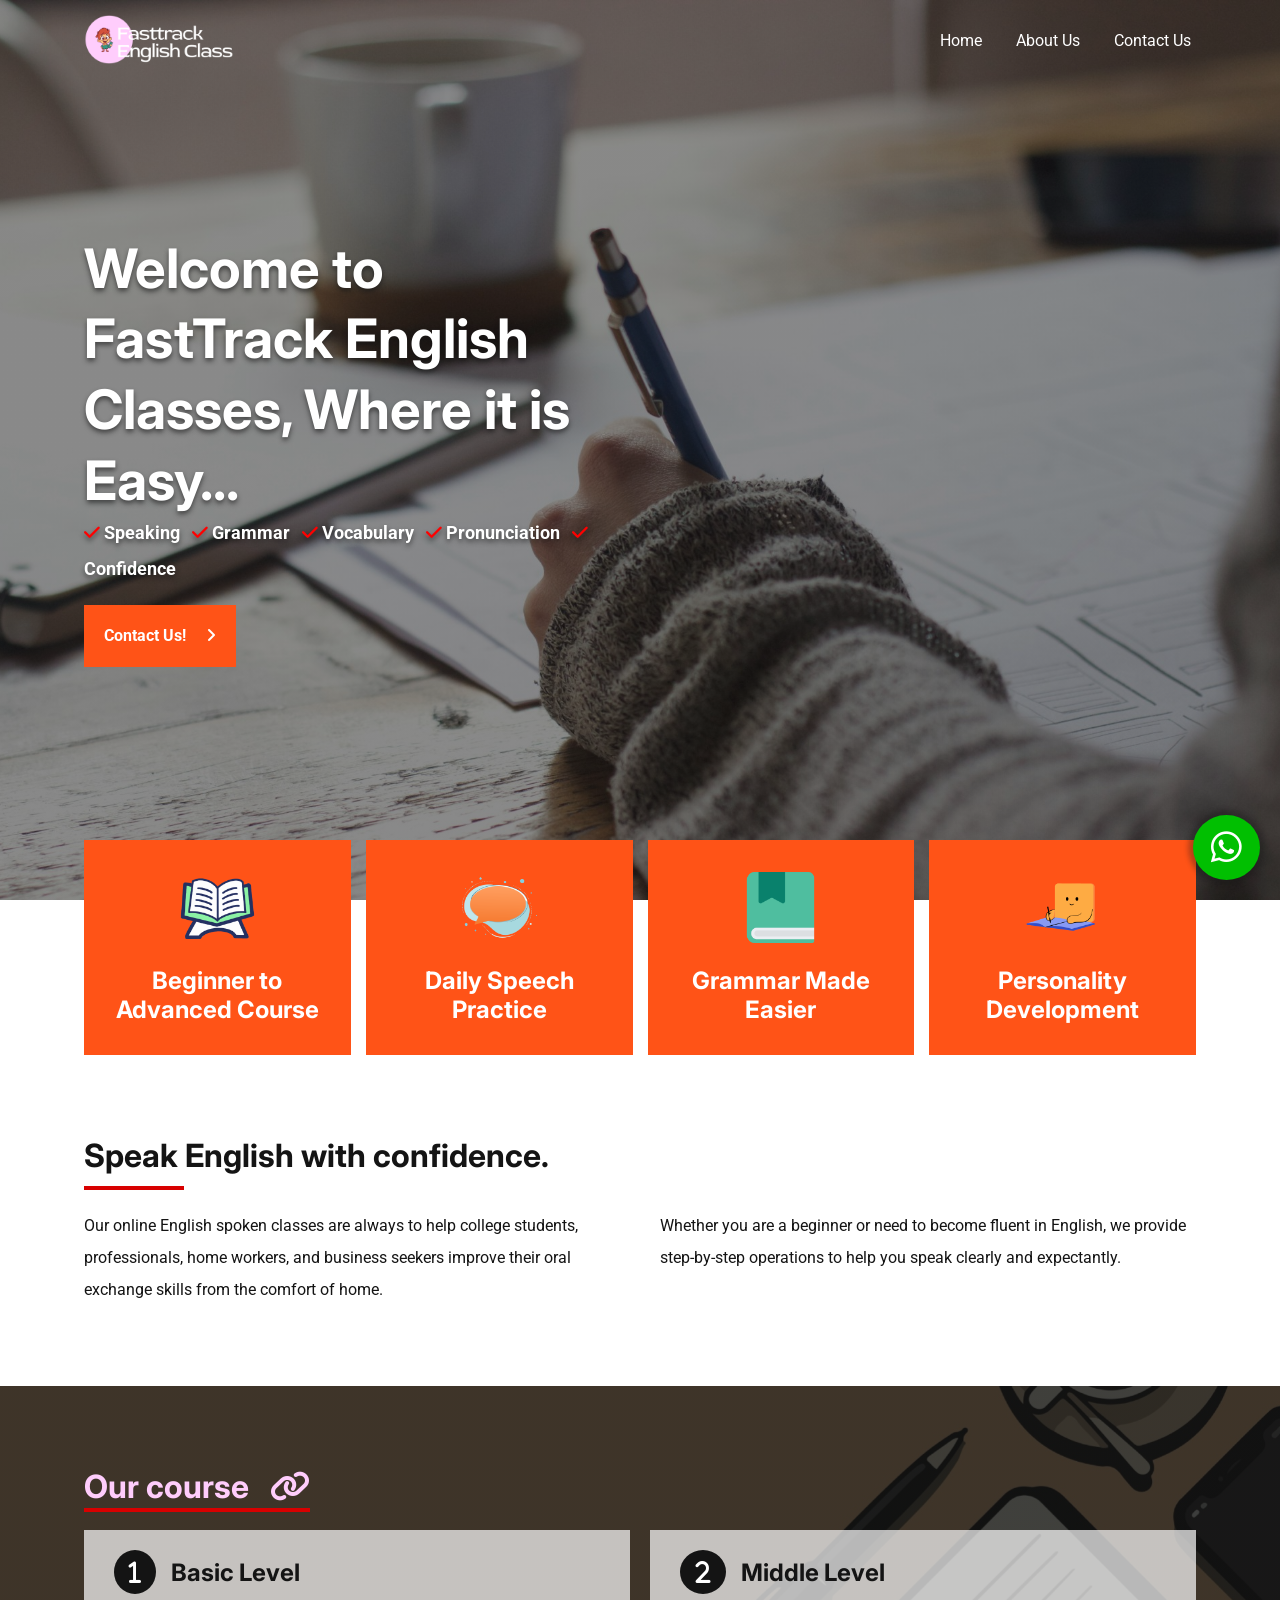
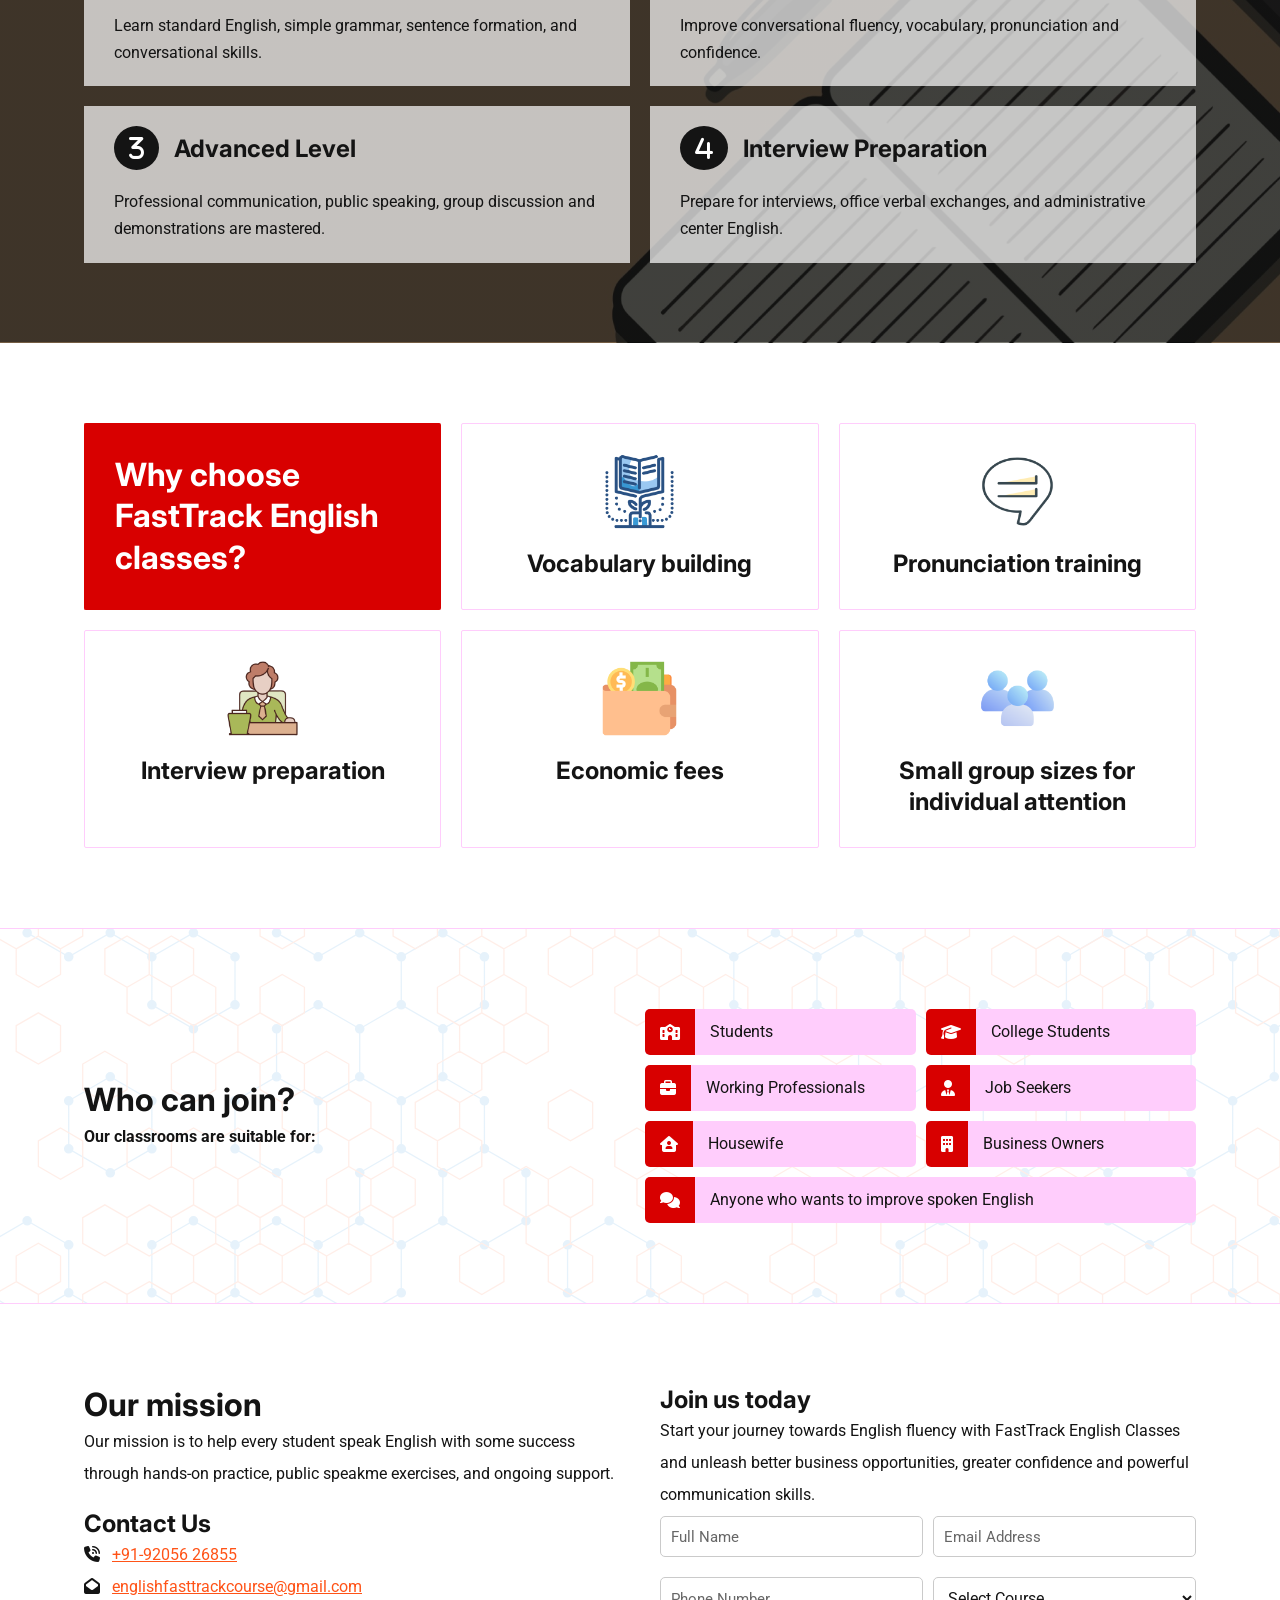
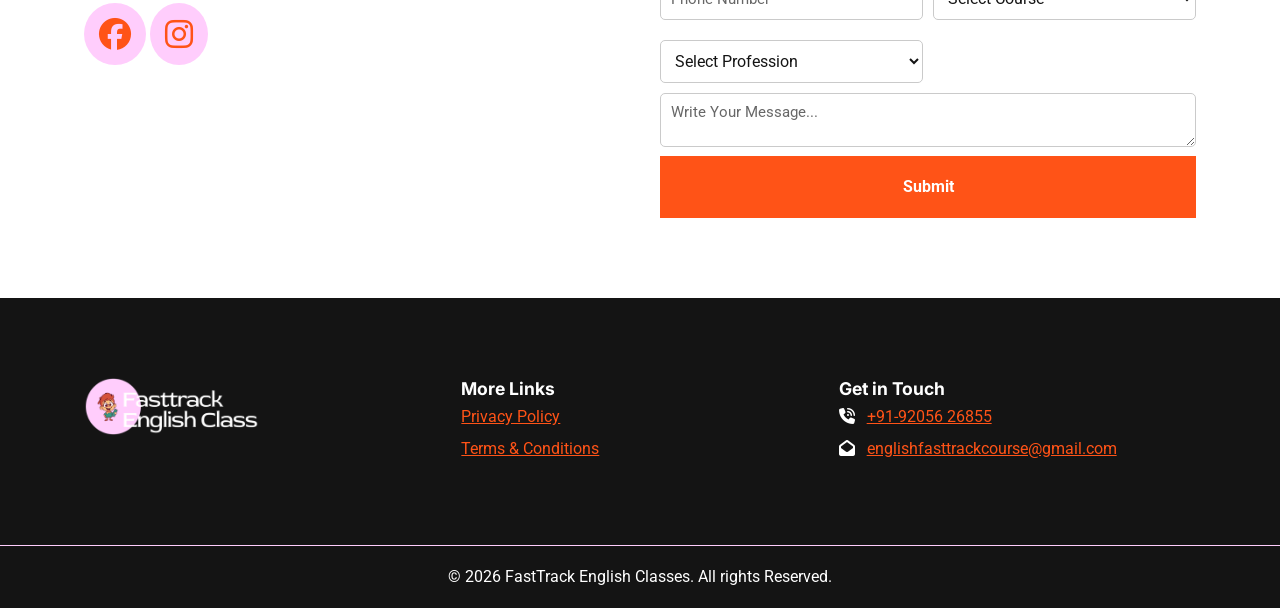
<file: index.html>
<!DOCTYPE html>
<html lang="en">

<head>
    <meta charset="UTF-8">
    <meta name="viewport" content="width=device-width, initial-scale=1.0">
    <link rel="icon" type="image/x-icon" href="./images/favicon.ico">

    <title>FastTrack English Classes | Online Spoken English Classes in India</title>
    <meta name="description" content="Join FastTrack English Classes for live online spoken English courses. Improve your speaking, grammar, vocabulary, pronunciation, and confidence with expert guidance.">

    <link href="./css/style.css" rel="stylesheet">
    <link href="./css/index.css" rel="stylesheet">
    <link href="./css/responsive.css" rel="stylesheet">
    <link href="./fontawesome/css/all.css" rel="stylesheet">
    <link href="./fontawesome/css/all.min.css" rel="stylesheet">
</head>

<body>
    <header>
        <div class="container">
            <div class="row flex">
                <div class="logocol">
                    <a href="./"><img src="./images/logo.png" alt=""></a>
                </div>
                <nav id="menu">
                    <i class="fa-solid fa-xmark" id="off"></i>
                    <ul>
                        <li><a href="./">Home</a></li>
                        <li><a href="./about">About Us</a></li>
                        <li><a href="./contact">Contact Us</a></li>
                    </ul>
                </nav>
                <div id="on">
                    <i class="fa-solid fa-bars"></i>
                </div>
            </div>
        </div>
    </header>

    <div class="container banner">
        <div class="row grid grid1">
            <div class="column">
                <h1>Welcome to FastTrack English Classes, Where it is Easy...</h1>
                <p>
                    <i class="fa-solid fa-check"></i> Speaking &nbsp; <i class="fa-solid fa-check"></i> Grammar &nbsp; <i class="fa-solid fa-check"></i> Vocabulary &nbsp; <i class="fa-solid fa-check"></i> Pronunciation &nbsp; <i class="fa-solid fa-check"></i> Confidence
                </p>
                <br>
                <a href="./contact"><button>Contact Us! &nbsp; &nbsp; <i class="fa-solid fa-angle-right"></i></button></a>
            </div>
        </div>
    </div>

    <div class="container cards">
        <div class="row grid grid3">
            <div class="column">
                <img src="./images/icon/course.png" alt="Beginner to advanced course">
                <br><br>
                <p>Beginner to Advanced Course</p>
            </div>
            <div class="column">
                <img src="./images/icon/speech.png" alt="Daily speech practice">
                <br><br>
                <p>Daily Speech Practice</p>
            </div>
            <div class="column">
                <img src="./images/icon/grammar.png" alt="Grammar made easier">
                <br><br>
                <p>Grammar Made Easier</p>
            </div>
            <div class="column">
                <img src="./images/icon/Personality.png" alt="Personality development">
                <br><br>
                <p>Personality Development</p>
            </div>
        </div>
    </div>

    <div class="container intro">
        <div class="row">
            <div class="column">
                <h2>Speak English with confidence.</h2>
                <hr>
            </div>
            <div class="column grid grid1">
                <p>Our online English spoken classes are always to help college students, professionals, home workers, and business seekers improve their oral exchange skills from the comfort of home.</p>
                <p>Whether you are a beginner or need to become fluent in English, we provide step-by-step operations to help you speak clearly and expectantly.</p>
            </div>
        </div>
    </div>

    <div class="container course">
        <div class="row">
            <div class="column">
                <h2 class="chead">Our course &nbsp; <i class="fa-solid fa-link"></i></h2>
                <br>
                <div class="grid grid1">
                    <div class="Ccard">
                        <h3><i class="fa-solid fa-1"></i> &nbsp; Basic Level</h3><br>
                        <p>Learn standard English, simple grammar, sentence formation, and conversational skills.</p>
                    </div>
                    <div class="Ccard">
                        <h3><i class="fa-solid fa-2"></i> &nbsp; Middle Level</h3><br>
                        <p>Improve conversational fluency, vocabulary, pronunciation and confidence.</p>
                    </div>
                    <div class="Ccard">
                        <h3><i class="fa-solid fa-3"></i> &nbsp; Advanced Level</h3><br>
                        <p>Professional communication, public speaking, group discussion and demonstrations are mastered.</p>
                    </div>
                    <div class="Ccard">
                        <h3><i class="fa-solid fa-4"></i> &nbsp; Interview Preparation</h3><br>
                        <p>Prepare for interviews, office verbal exchanges, and administrative center English.</p>
                    </div>
                </div>
            </div>
        </div>
    </div>
    
    <div class="container usps">
        <div class="row grid grid2">
            <div class="col">
                <h2>Why choose FastTrack English classes?</h2>
            </div>
            <div class="col">
                <img src="./images/icon/Vocabulary.png" alt="Vocabulary building">
                <h3>Vocabulary building</h3>
            </div>
            <div class="col">
                <img src="./images/icon/Pronunciation.png" alt="Pronunciation training">
                <h3>Pronunciation training</h3>
            </div>
            <div class="col">
                <img src="./images/icon/interview.png" alt="Interview preparation">
                <h3>Interview preparation</h3>
            </div>
            <div class="col">
                <img src="./images/icon/fees.png" alt="Economic fees">
                <h3>Economic fees</h3>
            </div>
            <div class="col">
                <img src="./images/icon/group.png" alt="Small group sizes for individual attention">
                <h3>Small group sizes for individual attention</h3>
            </div>
        </div>
    </div>

    <div class="container whojoin">
        <div class="row grid grid1">
            <div class="column">
                <h2>Who can join?</h2>
                <p><b>Our classrooms are suitable for:</b></p>
            </div>
            <div class="column">
                <div class="grid grid1">
                    <div class="flex">
                        <p><i class="fa-solid fa-school"></i></p>
                        <p>Students</p>
                    </div>
                    <div class="flex">
                        <p><i class="fa-solid fa-graduation-cap"></i></p>
                        <p>College Students</p>
                    </div>
                    <div class="flex">
                        <p><i class="fa-solid fa-briefcase"></i></p>
                        <p>Working Professionals</p>
                    </div>
                    <div class="flex">
                        <p><i class="fa-solid fa-user-tie"></i></p>
                        <p>Job Seekers</p>
                    </div>
                    <div class="flex">
                        <p><i class="fa-solid fa-house-user"></i></p>
                        <p>Housewife</p>
                    </div>
                    <div class="flex">
                        <p><i class="fa-solid fa-building"></i></p>
                        <p>Business Owners</p>
                    </div>
                </div>
                <div class="flex" style="margin-top: 10px;">
                    <p><i class="fa-solid fa-comments"></i></p>
                    <p>Anyone who wants to improve spoken English</p>
                </div>
            </div>
        </div>
    </div>

    <div class="container">
        <div class="row grid grid1">
            <div class="column">
                <h2>Our mission</h2>
                <p>Our mission is to help every student speak English with some success through hands-on practice, public speakme exercises, and ongoing support.</p>
                <br>
                <h3>Contact Us</h3>
                <p><i class="fa-solid fa-phone-volume"></i> &nbsp; <a href="tel:+919205626855">+91-92056 26855</a></p>
                <p><i class="fa-solid fa-envelope-open"></i> &nbsp; <a href="mailto:englishfasttrackcourse@gmail.com">englishfasttrackcourse@gmail.com</a></p>

                <a href=""><i class="fa-brands socialicons fa-facebook"></i></a>
                <a href=""><i class="fa-brands socialicons fa-instagram"></i></a>
            </div>
            <div class="column">
                <h3>Join us today</h3>
                <p>Start your journey towards English fluency with FastTrack English Classes and unleash better business opportunities, greater confidence and powerful communication skills.</p>
                <form id="contactForm" action="https://formsubmit.co/englishfasttrackcourse@gmail.com" method="POST">
                    <div class="grid grid1" style="gap: 10px;">
                        <input type="text" name="name" placeholder="Full Name" id="" required>
                        <input type="email" name="email" placeholder="Email Address" id="" required>
                        <input type="tel" name="phone" placeholder="Phone Number" id="" required>
                        <select name="course" id="" required>
                            <option value="" disabled selected>Select Course</option>
                            <option value="Basic Level">Basic Level</option>
                            <option value="Middle Level">Middle Level</option>
                            <option value="Advanced Level">Advanced Level</option>
                            <option value="Interview Preparation">Interview Preparation</option>
                        </select>
                        <select name="profession" id="" required>
                            <option id="" disabled selected>Select Profession</option>
                            <option value="Student">Student</option>
                            <option value="College Student">College Student</option>
                            <option value="Working Professional">Working Professional</option>
                            <option value="Job Seeker">Job Seeker</option>
                            <option value="Housewife">Housewife</option>
                            <option value="Business Owner">Business Owner</option>
                        </select>
                    </div>
                    <textarea name="message" placeholder="Write Your Message..." id=""></textarea>
                    <button type="submit">Submit</button>
                </form>
                <div id="successMessage" style="display: none;">
                    <h3>Thank You!</h3>
                    <p>We have received your message. We will get in touch with you soon.</p>
                </div>
            </div>
        </div>
    </div>

    <footer>
        <div class="container">
            <div class="row grid grid2">
                <div class="column">
                    <a href="./"><img src="./images/logo.png" alt=""></a>
                </div>
                <div class="column">
                    <h4>More Links</h4>
                    <p><a href="./privacy">Privacy Policy</a></p>
                    <p><a href="./terms">Terms & Conditions</a></p>
                </div>
                <div class="column">
                    <h4>Get in Touch</h4>
                    <p><i class="fa-solid fa-phone-volume"></i> &nbsp; <a href="tel:+919205626855">+91-92056 26855</a></p>
                    <p><i class="fa-solid fa-envelope-open"></i> &nbsp; <a href="mailto:englishfasttrackcourse@gmail.com">englishfasttrackcourse@gmail.com</a></p>
                </div>
            </div>
        </div>
        <div class="foot">
            <p>© 2026 FastTrack English Classes. All rights Reserved.</p>
        </div>
    </footer>

    <div class="floatwp">
        <a href="https://wa.me/+919205626855" target="_blank"><i class="fa-brands fa-whatsapp"></i></a>
    </div>
</body>
<script src="./css/file.js"></script>
<script src="./css/slider.js"></script>
</html>
</file>
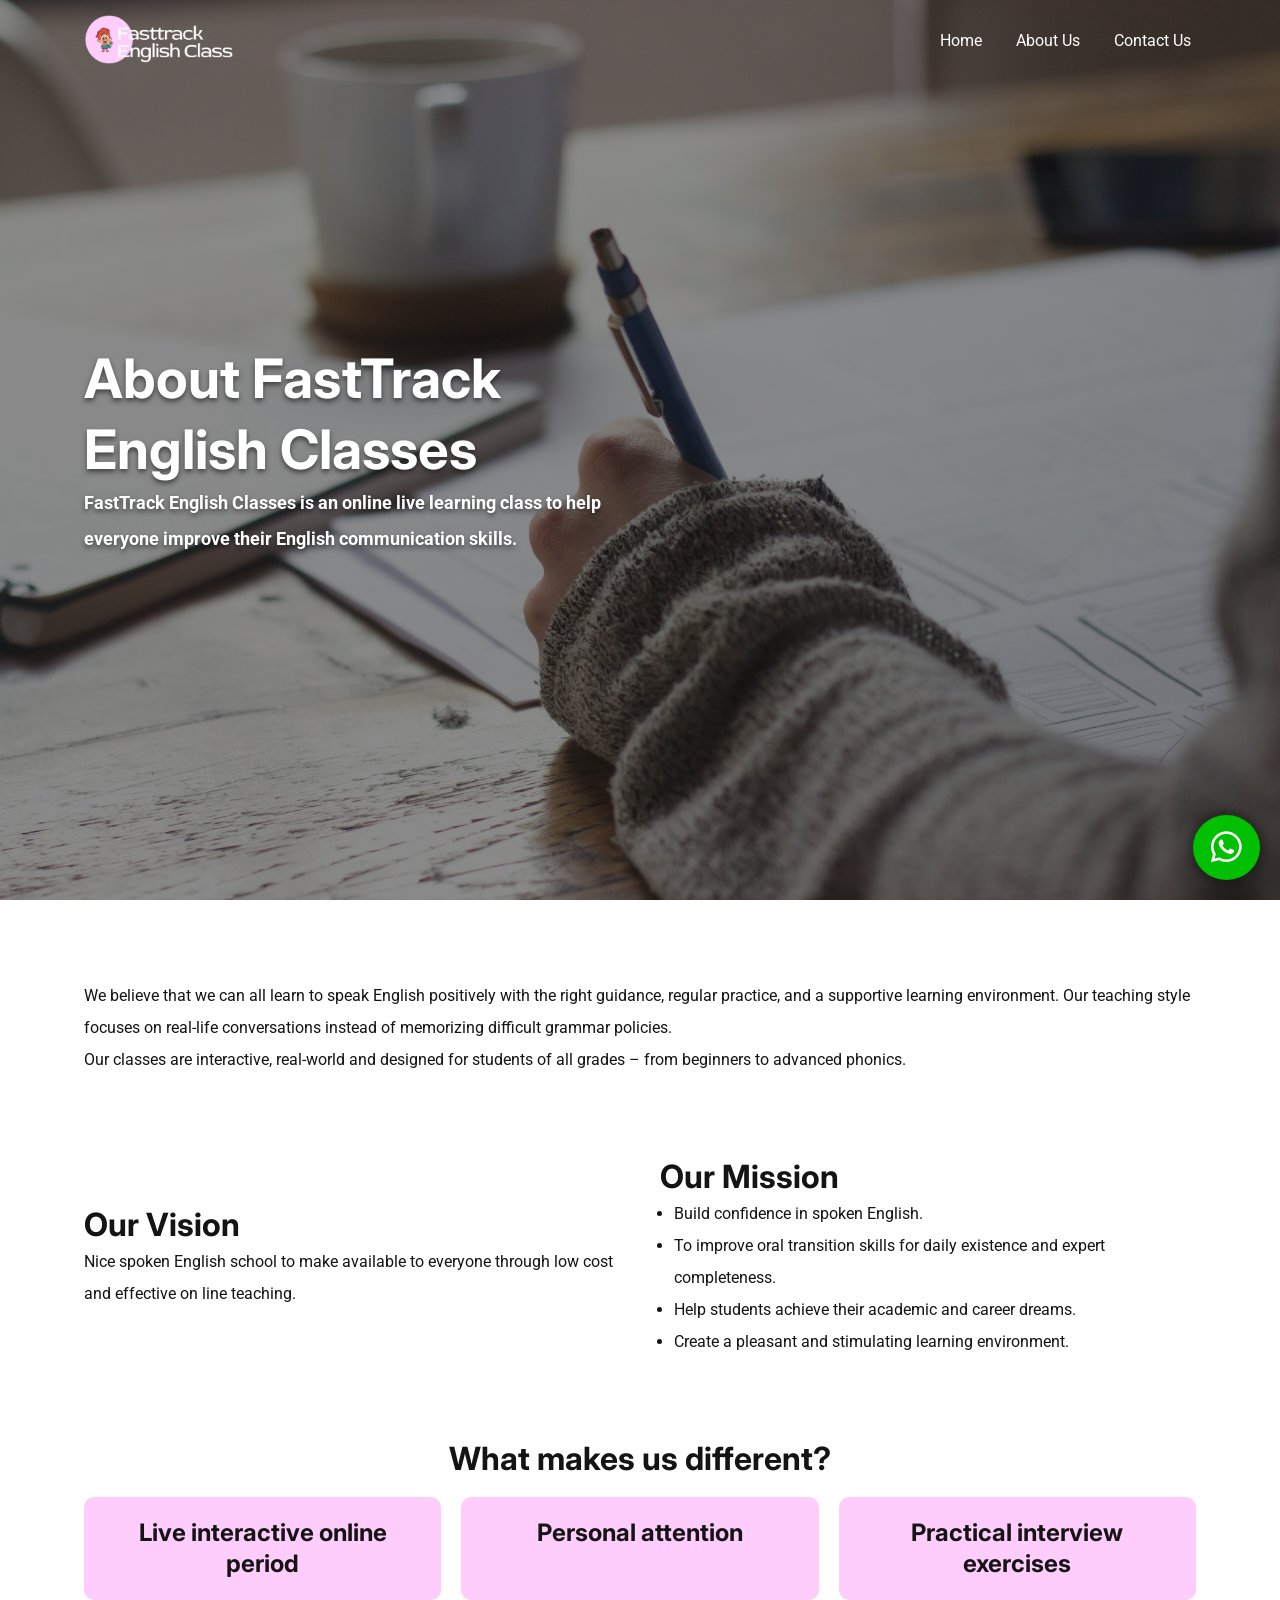
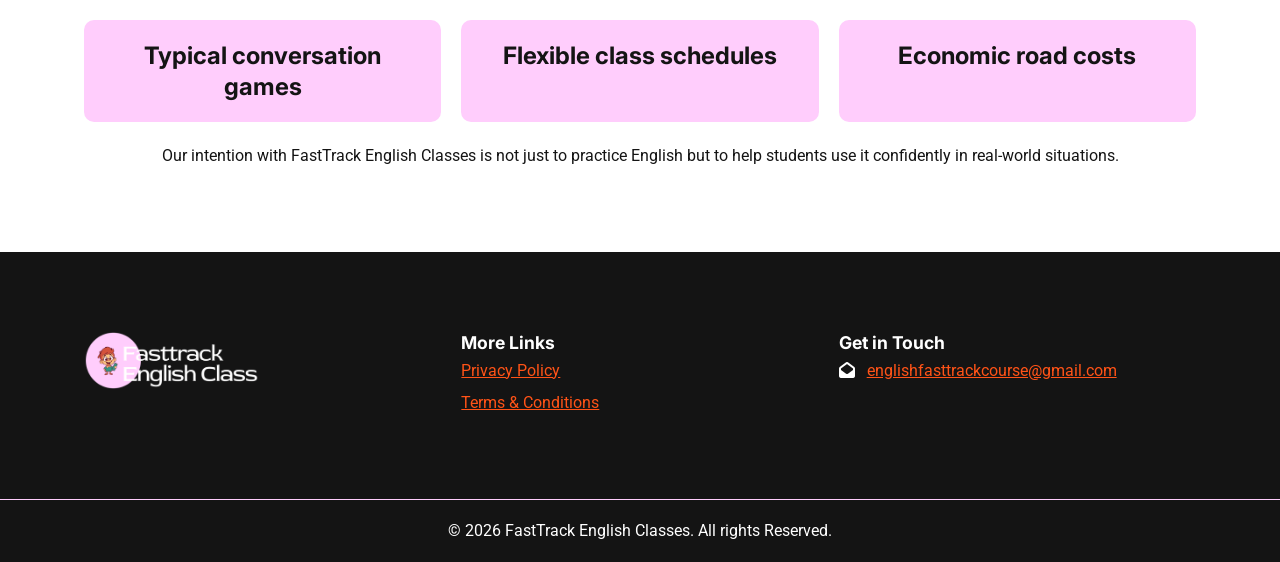
<file: about.html>
<!DOCTYPE html>
<html lang="en">

<head>
    <meta charset="UTF-8">
    <meta name="viewport" content="width=device-width, initial-scale=1.0">
    <link rel="icon" type="image/x-icon" href="./images/favicon.ico">

    <title>About FastTrack English Classes | Learn Spoken English Online</title>
    <meta name="description" content="Learn about FastTrack English Classes, our mission, teaching approach, and how we help students, professionals, and beginners speak English with confidence.">

    <link href="./css/style.css" rel="stylesheet">
    <link href="./css/index.css" rel="stylesheet">
    <link href="./css/responsive.css" rel="stylesheet">
    <link href="./fontawesome/css/all.css" rel="stylesheet">
    <link href="./fontawesome/css/all.min.css" rel="stylesheet">
</head>

<body>
    <header>
        <div class="container">
            <div class="row flex">
                <div class="logocol">
                    <a href="./"><img src="./images/logo.png" alt=""></a>
                </div>
                <nav id="menu">
                    <i class="fa-solid fa-xmark" id="off"></i>
                    <ul>
                        <li><a href="./">Home</a></li>
                        <li><a href="./about">About Us</a></li>
                        <li><a href="./contact">Contact Us</a></li>
                    </ul>
                </nav>
                <div id="on">
                    <i class="fa-solid fa-bars"></i>
                </div>
            </div>
        </div>
    </header>

    <div class="container banner">
        <div class="row grid grid1">
            <div class="column">
                <h1>About FastTrack English Classes</h1>
                <p class="intropara">FastTrack English Classes is an online live learning class to help everyone improve their English communication skills.</p>
            </div>
        </div>
    </div>

    <div class="container">
        <div class="row">
            <div class="column">
                <p>We believe that we can all learn to speak English positively with the right guidance, regular practice, and a supportive learning environment. Our teaching style focuses on real-life conversations instead of memorizing difficult grammar policies.</p>
                <p>Our classes are interactive, real-world and designed for students of all grades – from beginners to advanced phonics.</p>
            </div>
        </div>
    </div>

    <div class="container">
        <div class="row grid grid1" style="padding-block: 0;">
            <div class="column" style="margin-block: auto;">
                <h2>Our Vision</h2>
                <p>Nice spoken English school to make available to everyone through low cost and effective on line teaching.</p>
            </div>
            <div class="column">
                <h2>Our Mission</h2>
                <ul>
                    <li>Build confidence in spoken English.</li>
                    <li>To improve oral transition skills for daily existence and expert completeness.</li>
                    <li>Help students achieve their academic and career dreams.</li>
                    <li>Create a pleasant and stimulating learning environment.</li>
                </ul>

            </div>
        </div>
    </div>

    <div class="container differents">
        <div class="row">
            <div class="column">
                <h2>What makes us different?</h2>
                <br>
                <div class="grid grid2">
                    <div class="col">
                        <h3>Live interactive online period</h3>
                    </div>
                    <div class="col">
                        <h3>Personal attention</h3>
                    </div>
                    <div class="col">
                        <h3>Practical interview exercises</h3>
                    </div>
                    <div class="col">
                        <h3>Typical conversation games</h3>
                    </div>
                    <div class="col">
                        <h3>Flexible class schedules</h3>
                    </div>
                    <div class="col">
                        <h3>Economic road costs</h3>
                    </div>
                </div>
                <br>
                <p>Our intention with FastTrack English Classes is not just to practice English but to help students use it confidently in real-world situations.</p>
            </div>
        </div>
    </div>

    <footer>
        <div class="container">
            <div class="row grid grid2">
                <div class="column">
                    <a href="./"><img src="./images/logo.png" alt=""></a>
                </div>
                <div class="column">
                    <h4>More Links</h4>
                    <p><a href="./privacy">Privacy Policy</a></p>
                    <p><a href="./terms">Terms & Conditions</a></p>
                </div>
                <div class="column">
                    <h4>Get in Touch</h4>
                    <p><i class="fa-solid fa-envelope-open"></i> &nbsp; <a href="mailto:englishfasttrackcourse@gmail.com">englishfasttrackcourse@gmail.com</a></p>
                </div>
            </div>
        </div>
        <div class="foot">
            <p>© 2026 FastTrack English Classes. All rights Reserved.</p>
        </div>
    </footer>

    <div class="floatwp">
        <a href="https://wa.me/+919205626855" target="_blank"><i class="fa-brands fa-whatsapp"></i></a>
    </div>
</body>
<script src="./css/file.js"></script>
</html>
</file>
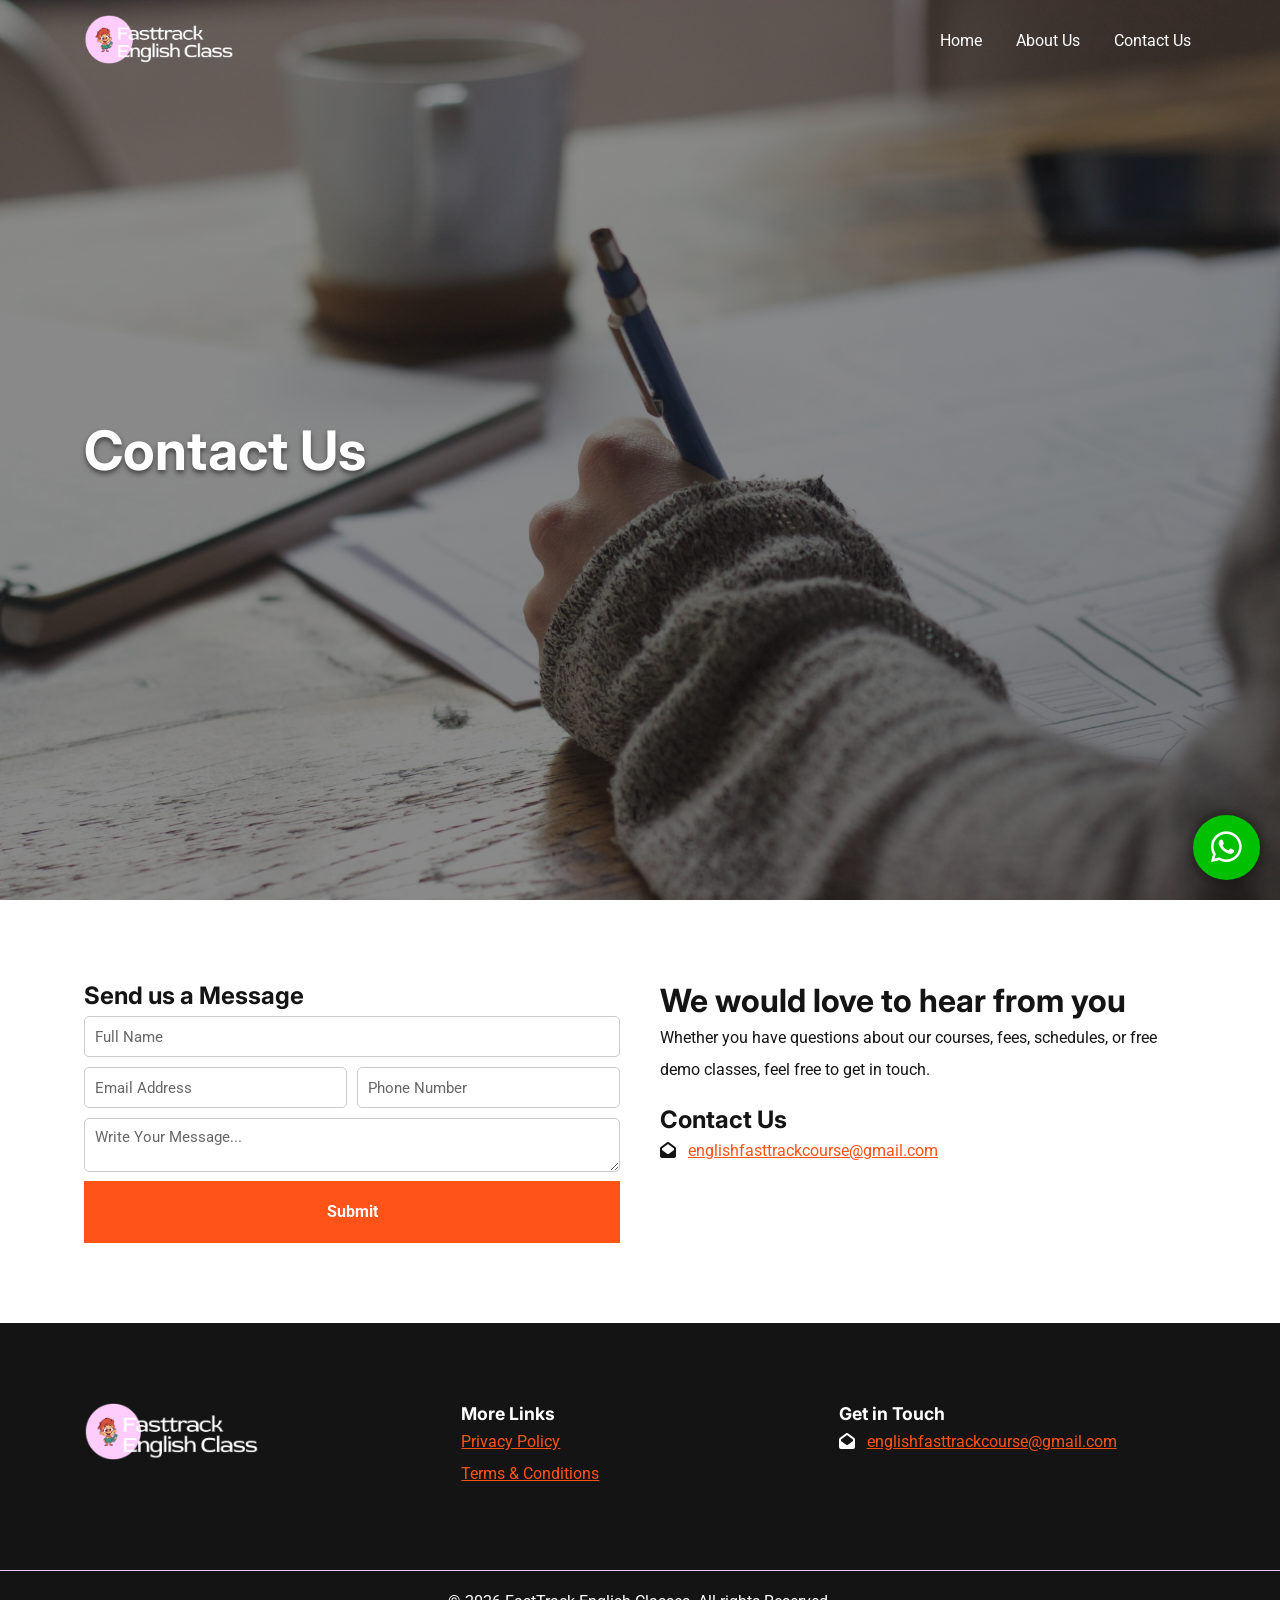
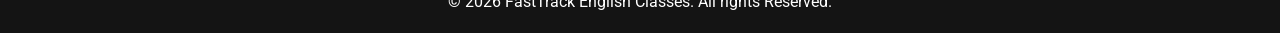
<file: contact.html>
<!DOCTYPE html>
<html lang="en">

<head>
    <meta charset="UTF-8">
    <meta name="viewport" content="width=device-width, initial-scale=1.0">
    <link rel="icon" type="image/x-icon" href="./images/favicon.ico">

    <title>Contact FastTrack English Classes | Book a Free Demo Class</title>
    <meta name="description" content="Get in touch with FastTrack English Classes for course details, admissions, fees, or to book your free online spoken English demo class.">

    <link href="./css/style.css" rel="stylesheet">
    <link href="./css/index.css" rel="stylesheet">
    <link href="./css/responsive.css" rel="stylesheet">
    <link href="./fontawesome/css/all.css" rel="stylesheet">
    <link href="./fontawesome/css/all.min.css" rel="stylesheet">
</head>

<body>
    <header>
        <div class="container">
            <div class="row flex">
                <div class="logocol">
                    <a href="./"><img src="./images/logo.png" alt=""></a>
                </div>
                <nav id="menu">
                    <i class="fa-solid fa-xmark" id="off"></i>
                    <ul>
                        <li><a href="./">Home</a></li>
                        <li><a href="./about">About Us</a></li>
                        <li><a href="./contact">Contact Us</a></li>
                    </ul>
                </nav>
                <div id="on">
                    <i class="fa-solid fa-bars"></i>
                </div>
            </div>
        </div>
    </header>

    <div class="container banner">
        <div class="row grid grid1">
            <div class="column">
                <h1>Contact Us</h1>
            </div>
        </div>
    </div>

    <div class="container">
        <div class="row grid grid1">
            <div class="column">
                <h3>Send us a Message</h3>
                <form id="contactForm" action="https://formsubmit.co/englishfasttrackcourse@gmail.com" method="POST">
                    <input type="text" name="name" placeholder="Full Name" id="" required>
                    <div class="grid grid1" style="gap: 10px;">
                        <input type="email" name="email" placeholder="Email Address" id="" required>
                        <input type="tel" name="phone" placeholder="Phone Number" id="" required>
                    </div>
                    <textarea name="message" placeholder="Write Your Message..." id=""></textarea>
                    <button type="submit">Submit</button>
                </form>
                <div id="successMessage" style="display: none;">
                    <h3>Thank You!</h3>
                    <p>We have received your message. We will get in touch with you soon.</p>
                </div>
            </div>
            <div class="column">
                <h2>We would love to hear from you</h2>
                <p>Whether you have questions about our courses, fees, schedules, or free demo classes, feel free to get in touch.</p>
                <br>
                <h3>Contact Us</h3>
                <p><i class="fa-solid fa-envelope-open"></i> &nbsp; <a href="mailto:englishfasttrackcourse@gmail.com">englishfasttrackcourse@gmail.com</a></p>
            </div>
        </div>
    </div>

    <footer>
        <div class="container">
            <div class="row grid grid2">
                <div class="column">
                    <a href="./"><img src="./images/logo.png" alt=""></a>
                </div>
                <div class="column">
                    <h4>More Links</h4>
                    <p><a href="./privacy">Privacy Policy</a></p>
                    <p><a href="./terms">Terms & Conditions</a></p>
                </div>
                <div class="column">
                    <h4>Get in Touch</h4>
                    <p><i class="fa-solid fa-envelope-open"></i> &nbsp; <a href="mailto:englishfasttrackcourse@gmail.com">englishfasttrackcourse@gmail.com</a></p>
                </div>
            </div>
        </div>
        <div class="foot">
            <p>© 2026 FastTrack English Classes. All rights Reserved.</p>
        </div>
    </footer>

    <div class="floatwp">
        <a href="https://wa.me/+919205626855" target="_blank"><i class="fa-brands fa-whatsapp"></i></a>
    </div>
</body>
<script src="./css/file.js"></script>
</html>
</file>
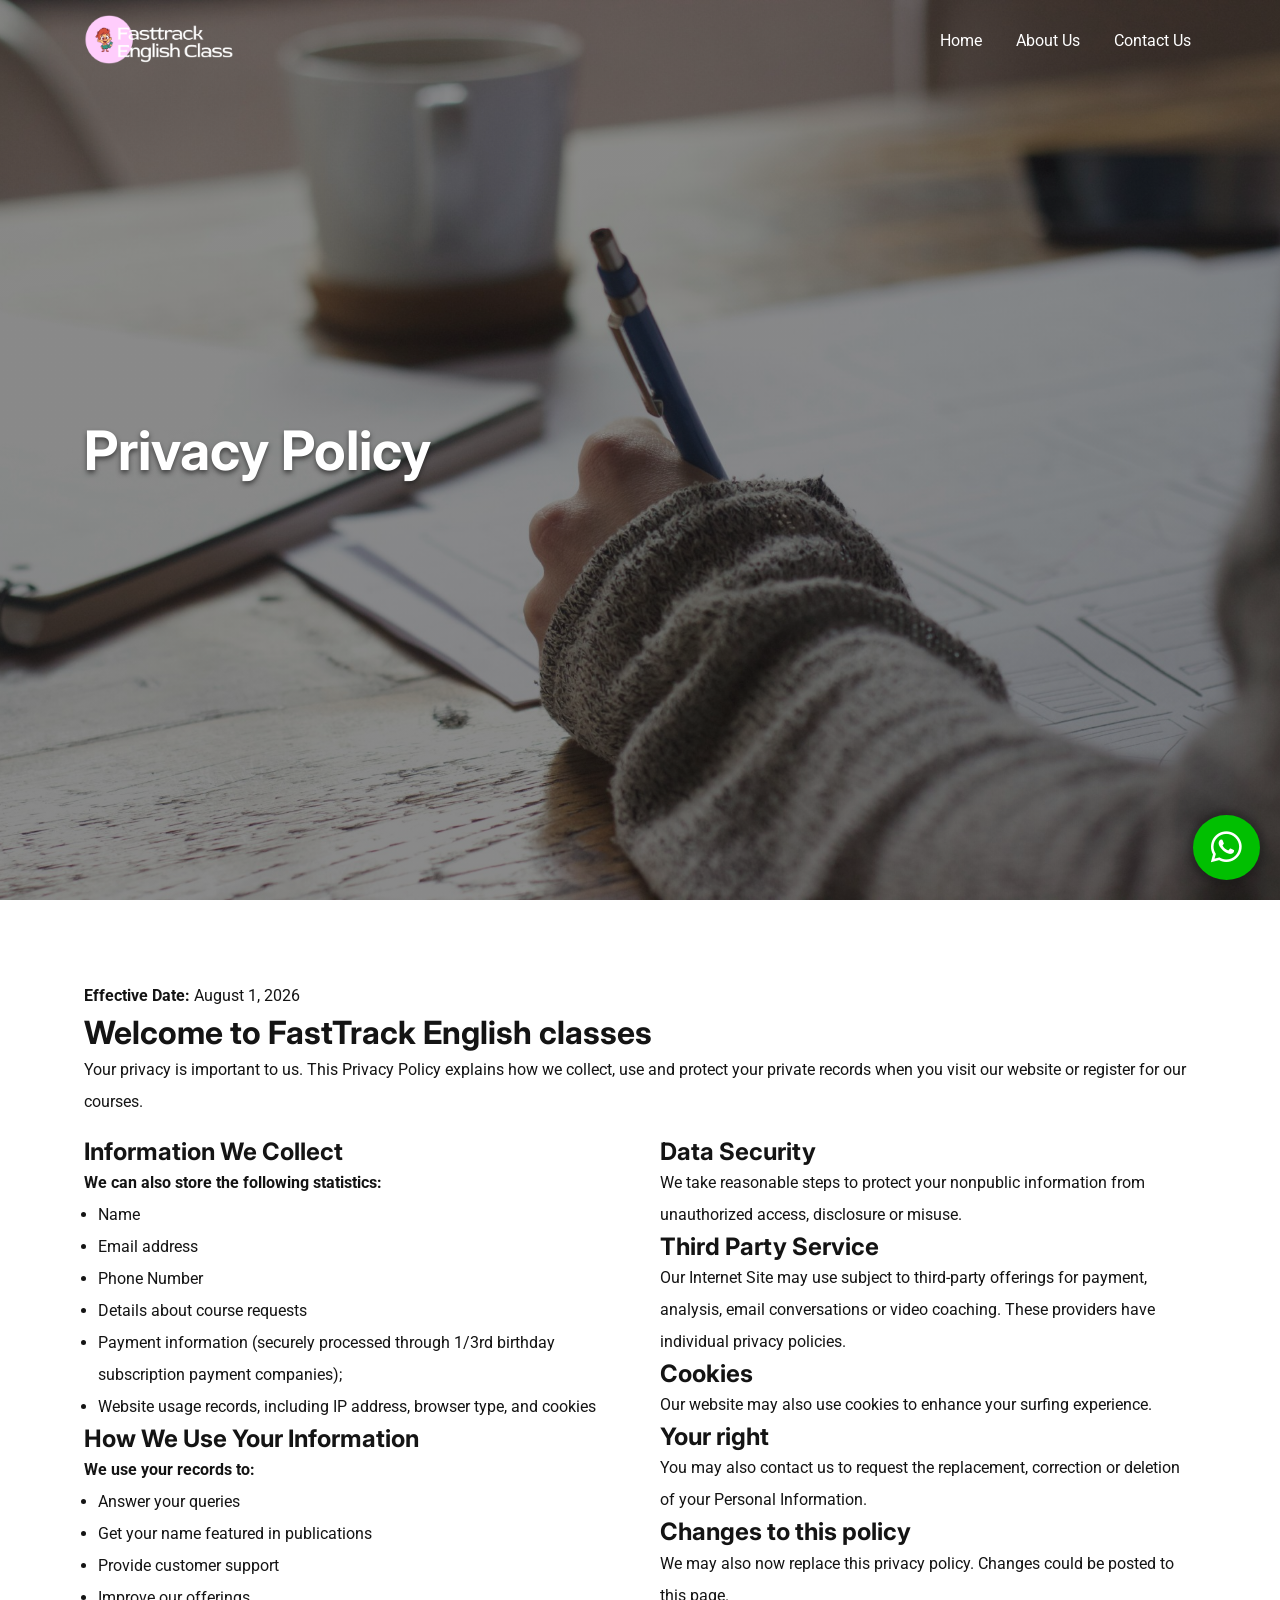
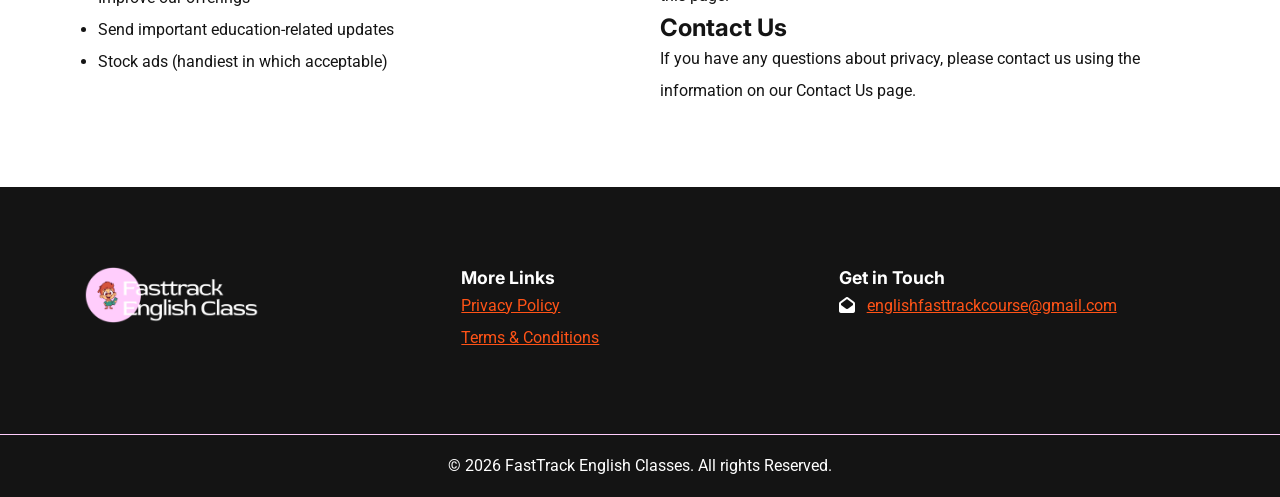
<file: privacy.html>
<!DOCTYPE html>
<html lang="en">

<head>
    <meta charset="UTF-8">
    <meta name="viewport" content="width=device-width, initial-scale=1.0">
    <link rel="icon" type="image/x-icon" href="./images/favicon.ico">

    <title>Privacy Policy | FastTrack English Classes</title>
    <meta name="description" content="Read the Privacy Policy of FastTrack English Classes to understand how we collect, use, protect, and manage your personal information.">

    <link href="./css/style.css" rel="stylesheet">
    <link href="./css/index.css" rel="stylesheet">
    <link href="./css/responsive.css" rel="stylesheet">
    <link href="./fontawesome/css/all.css" rel="stylesheet">
    <link href="./fontawesome/css/all.min.css" rel="stylesheet">
</head>

<body>
    <header>
        <div class="container">
            <div class="row flex">
                <div class="logocol">
                    <a href="./"><img src="./images/logo.png" alt=""></a>
                </div>
                <nav id="menu">
                    <i class="fa-solid fa-xmark" id="off"></i>
                    <ul>
                        <li><a href="./">Home</a></li>
                        <li><a href="./about">About Us</a></li>
                        <li><a href="./contact">Contact Us</a></li>
                    </ul>
                </nav>
                <div id="on">
                    <i class="fa-solid fa-bars"></i>
                </div>
            </div>
        </div>
    </header>

    <div class="container banner">
        <div class="row grid grid1">
            <div class="column">
                <h1>Privacy Policy</h1>
            </div>
        </div>
    </div>

    <div class="container">
        <div class="row">
            <div class="column">
                <p><strong>Effective Date:</strong> August 1, 2026</p>
                <h2>Welcome to FastTrack English classes</h2>
                <p>Your privacy is important to us. This Privacy Policy explains how we collect, use and protect your private records when you visit our website or register for our courses.</p>
                <br>
                <div class="grid grid1">
                    <div>
                        <h3>Information We Collect</h3>
                        <p><b>We can also store the following statistics:</b></p>
                        <ul>
                            <li>Name</li>
                            <li>Email address</li>
                            <li>Phone Number</li>
                            <li>Details about course requests</li>
                            <li>Payment information (securely processed through 1/3rd birthday subscription payment companies);</li>
                            <li>Website usage records, including IP address, browser type, and cookies</li>
                        </ul>
                        <h3>How We Use Your Information</h3>
                        <p><b>We use your records to:</b></p>
                        <ul>
                            <li>Answer your queries</li>
                            <li>Get your name featured in publications</li>
                            <li>Provide customer support</li>
                            <li>Improve our offerings</li>
                            <li>Send important education-related updates</li>
                            <li>Stock ads (handiest in which acceptable)</li>
                        </ul>
                    </div>
                    <div>
                        <h3>Data Security</h3>
                        <p>We take reasonable steps to protect your nonpublic information from unauthorized access, disclosure or misuse.</p>
                        <h3>Third Party Service</h3>
                        <p>Our Internet Site may use subject to third-party offerings for payment, analysis, email conversations or video coaching. These providers have individual privacy policies.</p>
                        <h3>Cookies</h3>
                        <p>Our website may also use cookies to enhance your surfing experience.</p>
                        <h3>Your right</h3>
                        <p>You may also contact us to request the replacement, correction or deletion of your Personal Information.</p>
                        <h3>Changes to this policy</h3>
                        <p>We may also now replace this privacy policy. Changes could be posted to this page.</p>
                        <h3>Contact Us</h3>
                        <p>If you have any questions about privacy, please contact us using the information on our Contact Us page.</p>
                    </div>
                </div>
            </div>
        </div>
    </div>

    <footer>
        <div class="container">
            <div class="row grid grid2">
                <div class="column">
                    <a href="./"><img src="./images/logo.png" alt=""></a>
                </div>
                <div class="column">
                    <h4>More Links</h4>
                    <p><a href="./privacy">Privacy Policy</a></p>
                    <p><a href="./terms">Terms & Conditions</a></p>
                </div>
                <div class="column">
                    <h4>Get in Touch</h4>
                    <p><i class="fa-solid fa-envelope-open"></i> &nbsp; <a href="mailto:englishfasttrackcourse@gmail.com">englishfasttrackcourse@gmail.com</a></p>
                </div>
            </div>
        </div>
        <div class="foot">
            <p>© 2026 FastTrack English Classes. All rights Reserved.</p>
        </div>
    </footer>

    <div class="floatwp">
        <a href="https://wa.me/+919205626855" target="_blank"><i class="fa-brands fa-whatsapp"></i></a>
    </div>
</body>
<script src="./css/file.js"></script>
</html>
</file>
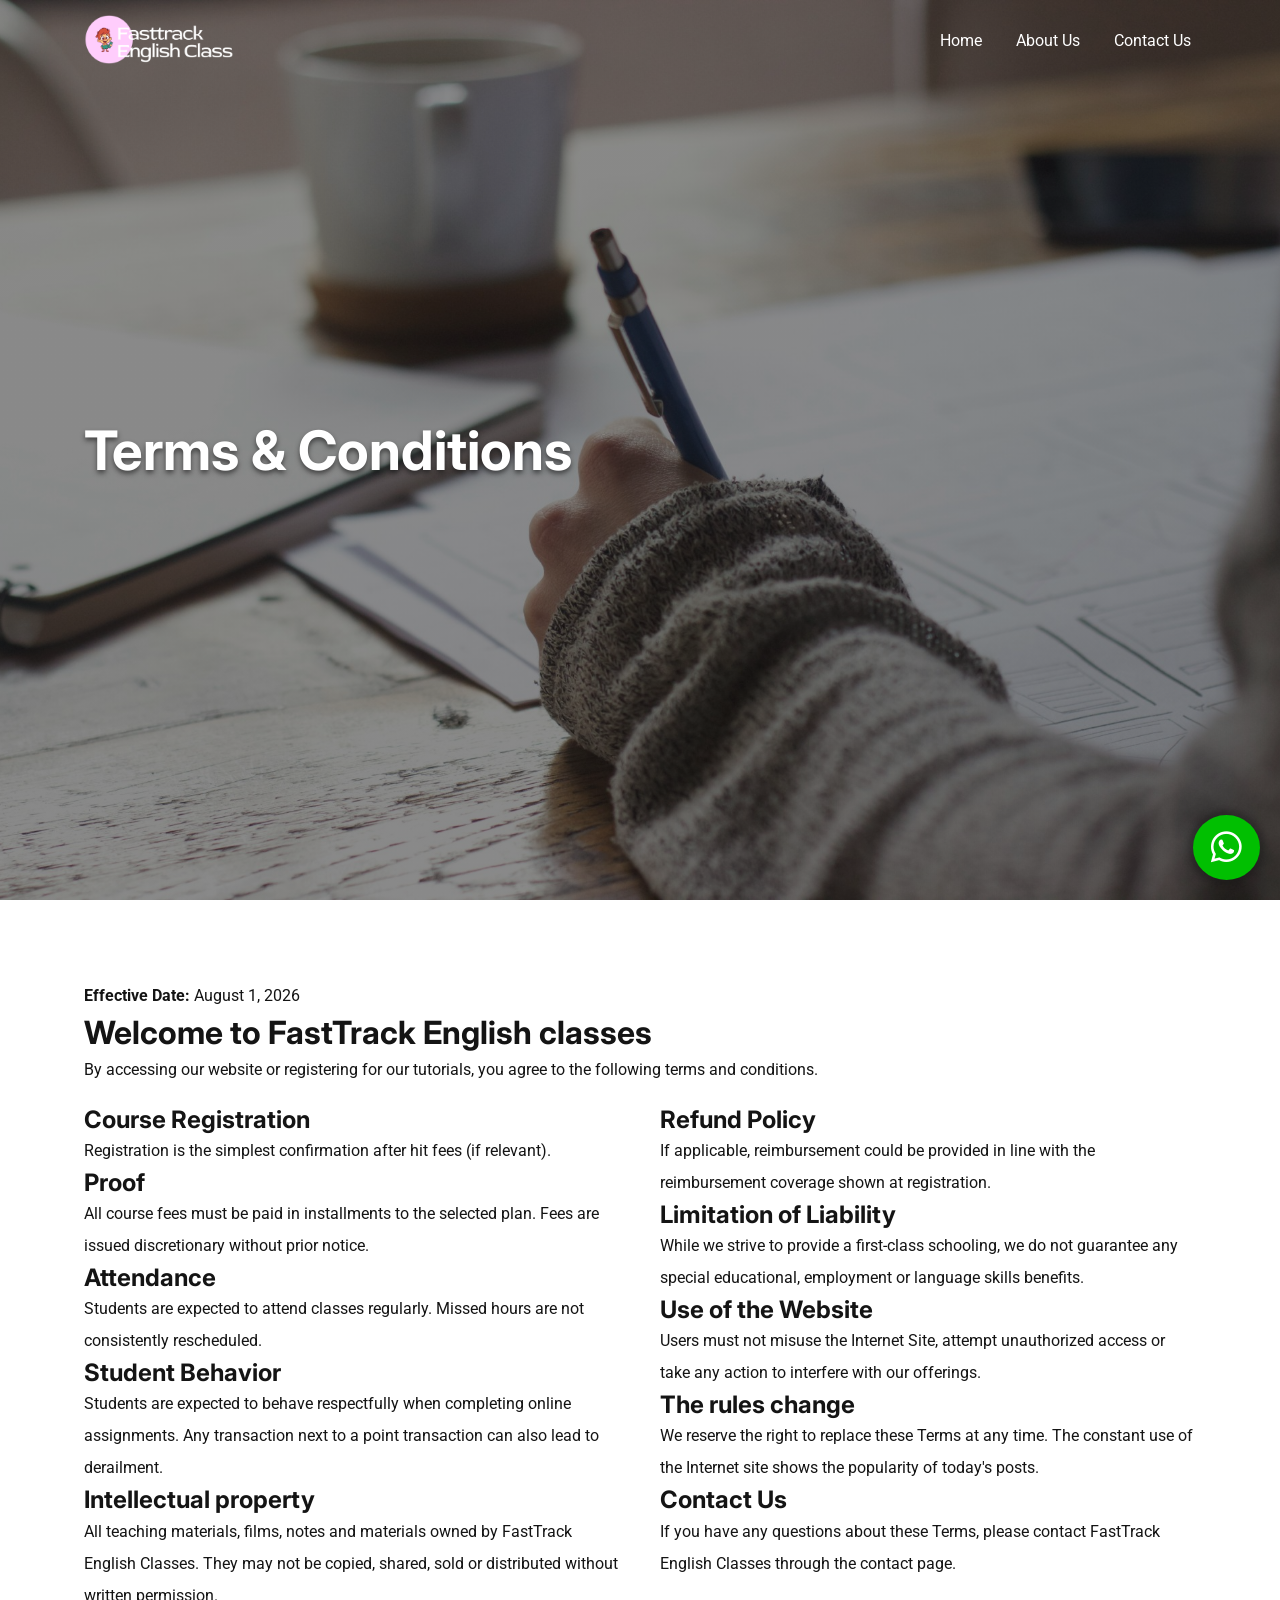
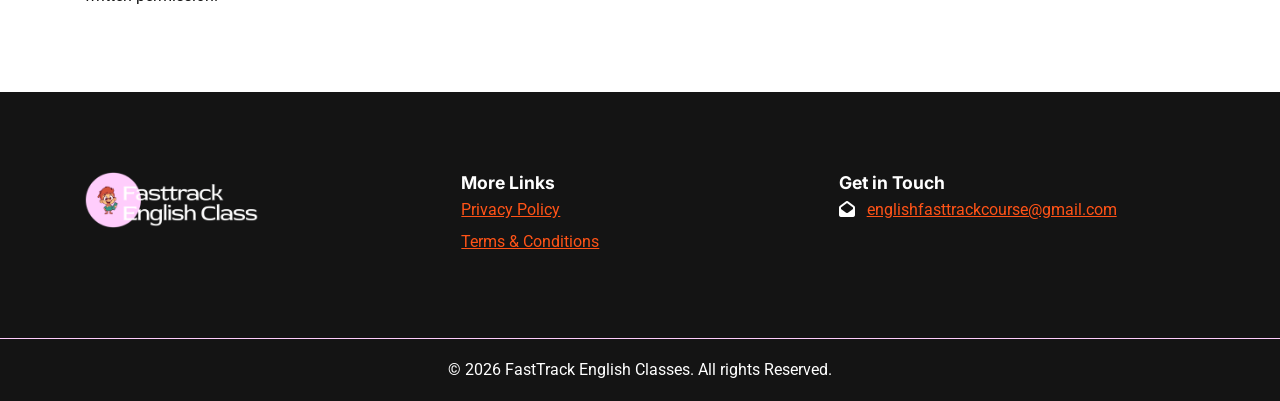
<file: terms.html>
<!DOCTYPE html>
<html lang="en">

<head>
    <meta charset="UTF-8">
    <meta name="viewport" content="width=device-width, initial-scale=1.0">
    <link rel="icon" type="image/x-icon" href="./images/favicon.ico">

    <title>Terms & Conditions | FastTrack English Classes</title>
    <meta name="description" content="Read the Terms & Conditions for using the FastTrack English Classes website and enrolling in our online spoken English courses.">

    <link href="./css/style.css" rel="stylesheet">
    <link href="./css/index.css" rel="stylesheet">
    <link href="./css/responsive.css" rel="stylesheet">
    <link href="./fontawesome/css/all.css" rel="stylesheet">
    <link href="./fontawesome/css/all.min.css" rel="stylesheet">
</head>

<body>
    <header>
        <div class="container">
            <div class="row flex">
                <div class="logocol">
                    <a href="./"><img src="./images/logo.png" alt=""></a>
                </div>
                <nav id="menu">
                    <i class="fa-solid fa-xmark" id="off"></i>
                    <ul>
                        <li><a href="./">Home</a></li>
                        <li><a href="./about">About Us</a></li>
                        <li><a href="./contact">Contact Us</a></li>
                    </ul>
                </nav>
                <div id="on">
                    <i class="fa-solid fa-bars"></i>
                </div>
            </div>
        </div>
    </header>

    <div class="container banner">
        <div class="row grid grid1">
            <div class="column">
                <h1>Terms & Conditions</h1>
            </div>
        </div>
    </div>

    <div class="container">
        <div class="row">
            <div class="column">
                <p><strong>Effective Date:</strong> August 1, 2026</p>
                <h2>Welcome to FastTrack English classes</h2>
                <p>By accessing our website or registering for our tutorials, you agree to the following terms and conditions.</p>
                <br>
                <div class="grid grid1">
                    <div>
                        <h3>Course Registration</h3>
                        <p>Registration is the simplest confirmation after hit fees (if relevant).</p>
                        <h3>Proof</h3>
                        <p>All course fees must be paid in installments to the selected plan. Fees are issued discretionary without prior notice.</p>
                        <h3>Attendance</h3>
                        <p>Students are expected to attend classes regularly. Missed hours are not consistently rescheduled.</p>
                        <h3>Student Behavior</h3>
                        <p>Students are expected to behave respectfully when completing online assignments. Any transaction next to a point transaction can also lead to derailment.</p>
                        <h3>Intellectual property</h3>
                        <p>All teaching materials, films, notes and materials owned by FastTrack English Classes. They may not be copied, shared, sold or distributed without written permission.</p>
                    </div>
                    <div>
                        <h3>Refund Policy</h3>
                        <p>If applicable, reimbursement could be provided in line with the reimbursement coverage shown at registration.</p>
                        <h3>Limitation of Liability</h3>
                        <p>While we strive to provide a first-class schooling, we do not guarantee any special educational, employment or language skills benefits.</p>
                        <h3>Use of the Website</h3>
                        <p>Users must not misuse the Internet Site, attempt unauthorized access or take any action to interfere with our offerings.</p>
                        <h3>The rules change</h3>
                        <p>We reserve the right to replace these Terms at any time. The constant use of the Internet site shows the popularity of today's posts.</p>
                        <h3>Contact Us</h3>
                        <p>If you have any questions about these Terms, please contact FastTrack English Classes through the contact page.</p>
                    </div>
                </div>
            </div>
        </div>
    </div>

    <footer>
        <div class="container">
            <div class="row grid grid2">
                <div class="column">
                    <a href="./"><img src="./images/logo.png" alt=""></a>
                </div>
                <div class="column">
                    <h4>More Links</h4>
                    <p><a href="./privacy">Privacy Policy</a></p>
                    <p><a href="./terms">Terms & Conditions</a></p>
                </div>
                <div class="column">
                    <h4>Get in Touch</h4>
                    <p><i class="fa-solid fa-envelope-open"></i> &nbsp; <a href="mailto:englishfasttrackcourse@gmail.com">englishfasttrackcourse@gmail.com</a></p>
                </div>
            </div>
        </div>
        <div class="foot">
            <p>© 2026 FastTrack English Classes. All rights Reserved.</p>
        </div>
    </footer>

    <div class="floatwp">
        <a href="https://wa.me/+919205626855" target="_blank"><i class="fa-brands fa-whatsapp"></i></a>
    </div>
</body>
<script src="./css/file.js"></script>
</html>
</file>
<file: css/style.css>
/* Global CSS Starts Here*/
@import url('https://fonts.googleapis.com/css2?family=Roboto');
@import url('https://fonts.googleapis.com/css2?family=Inter');

* {
    margin: 0;
    padding: 0;
    box-sizing: border-box;
}

body {
    font-size: 16px;
    background-color: var(--fourth-color);
}

:root {
    --primary-color: #FFCDFC;
    --secondary-color: #D80000;
    --third-color: #ff5317;
    --fourth-color: #ffffff;
    --fifth-color: #141414;
    /*fonts*/
    --primary-font: Inter;
    --secondary-font: Roboto;
}

.row {
    width: 90%;
    margin: auto;
    padding: 80px 20px;
    background-color: transparent;
}

.column {
    flex: auto;
}

.flex,
.d-flex {
    display: flex;
}

h1,
h2,
h3,
h4 {
    font-family: var(--primary-font);
    line-height: 1.3;
    margin: 0;
    padding: 0;
    font-weight: 700;
    color: var(--fifth-color);
}

p,
button,
li,
input,
select,
textarea,
a {
    font-family: var(--secondary-font);
    line-height: 2;
    font-size: 1em;
    margin: 0;
    padding: 0;
    color: var(--fifth-color);
    font-weight: 400;
}

a {
    color: var(--third-color);
    text-decoration: underline;
}

a:hover {
    color: var(--secondary-color);
}

h1 {
    font-size: 3.4em;
    color: var(--fourth-color);
}

h2 {
    font-size: 2em;
}

h3 {
    font-size: 1.5em;
}

h4 {
    font-size: 1.1em;
}

li {
    margin-left: 14px;
}

button {
    border: 0;
    background: var(--third-color);
    padding: 15px 20px;
    border-radius: 0;
    color: var(--fourth-color);
    font-weight: 700;
    cursor: pointer;
}

button:hover {
    background-color: var(--secondary-color);
    color: var(--fourth-color);
}

.gap {
    gap: 10px;
}

.gap1 {
    gap: 15px;
}

.gap2 {
    gap: 20px;
}

.gap3 {
    gap: 25px;
}

.grid {
    display: grid;
}

.grid1 {
    grid-template-columns: repeat(2, 1fr);
    gap: 40px;
}

.grid2 {
    grid-template-columns: repeat(3, 1fr);
    gap: 20px;
}

.grid3 {
    grid-template-columns: repeat(4, 1fr);
    gap: 15px;
}

#off,
#on {
    display: none;
}
</file>
<file: css/index.css>
@import url(./style.css);

header {
    /* background-color: var(--fifth-color); */
    position: fixed;
    top: 0;
    left: 0;
    right: 0;
    z-index: 9;

    .row {
        padding-block: 15px;
        gap: 15px;
    }

    .logocol {
        margin: auto 0 !important;
        width: fit-content;

        a {
            line-height: 0;
        }
    }

    img {
        width: 150px;
    }

    #on {
        margin: auto 0 !important;
        background-color: var(--fourth-color);
        padding: 12px 13px;
        border-radius: 10px;
        font-size: 22px;
    }

    nav {
        flex: 1;
        margin: auto 0;
    }

    ul {
        display: flex;
        justify-content: end;
        gap: 10px;
        list-style-type: none;
        padding: 0;
        margin: 0;

        a {
            color: var(--fourth-color);
            text-decoration: none;
            border-bottom: 2px solid transparent;
            padding: 2px 5px 5px 5px;
        }
    }

    nav ul li a.active,
    a:hover {
        color: var(--secondary-color) !important;
        border-color: var(--secondary-color);
    }

    #off {
        color: var(--fourth-color);
    }
}

form {
    ::placeholder {
        color: #676767;
        font-size: 15px;
    }

    input,
    select,
    textarea {
        line-height: 1em !important;
        background-color: var(--fourth-color);
        width: 100%;
        padding: 10px;
        margin: 5px 0;
        border: 1px solid #cacaca;
        border-radius: 5px;
    }

    label {
        flex: 1;
        font-family: var(--secondary-font);
        font-size: 16px;
        text-align: left;
        font-weight: 400;
    }

    button {
        width: 100%;
    }
}

.banner {
    background-image: linear-gradient(to bottom, rgba(20, 20, 20, 0.5), rgba(20, 20, 20, 0.5)), url(../images/MainBanner.jpg);
    background-position: center;
    background-repeat: no-repeat;
    background-size: cover;
    height: 100vh;
    display: flex;

    p {
        color: var(--fourth-color);
        font-size: 18px;
        font-weight: 700;
    }

    h1,
    p {
        text-shadow: 0 3px 5px rgba(20, 20, 20, 0.6);
    }

    .fa-check {
        color: red;
    }
}

.contentonly {
    li {
        line-height: 1.5;
        margin-left: 40px;
    }

    hr {
        margin-block: 10px;
    }
}

footer {
    background-color: var(--fifth-color);

    h4,
    i {
        color: var(--fourth-color);
    }

    .foot {
        border-top: 1px solid var(--primary-color);
        background-color: var(--fifth-color);
        text-align: center;
        padding-block: 15px;

        p {
            color: #fff;
        }
    }

    img {
        width: 175px;
    }
}

.floatwp {
    position: fixed;
    bottom: 20px;
    right: 20px;

    i {
        box-shadow: 0 0 5px 5px rgba(20, 20, 20, 0.3);
        font-size: 35px;
        padding: 5px;
        border-radius: 100%;
        background-color: #01BF01;
        padding: 15px 18px;
        color: var(--fourth-color);
    }
}

.usps {
    text-align: center;

    .col {
        padding: 30px;
        border-radius: 2px;
        border: 1.5px solid var(--primary-color);
    }

    .col:first-child {
        border-right: 0;
        background-color: var(--secondary-color);
        border-color: var(--secondary-color);
        h2 {
            color: var(--fourth-color);
text-align: left;
        }
    }

    img {
        width: 75px;
        margin-bottom: 15px;
    }
}

.course {
    background-image: linear-gradient(to bottom, rgba(20, 20, 20, 0.8), rgba(20, 20, 20, 0.8)), url(../images/bg.jpg);
    background-position: center;
    background-repeat: no-repeat;
    background-size: cover;

    .Ccard {
        padding: 20px 30px;
        background-color: rgba(255, 255, 255, 0.7);
    }

    .chead {
        width: fit-content;
        border-bottom: 4px solid var(--secondary-color);
        color: var(--primary-color);
    }

    .grid {
        gap: 20px;
    }

    .fa-1,
    .fa-2,
    .fa-3,
    .fa-4 {
        color: #fff;
        padding: 10px 15px;
        border-radius: 100%;
        background-color: var(--fifth-color);
    }

    p {
        line-height: 1.7;
    }
}

.whojoin {
    background-image: linear-gradient(to right, rgba(255, 255, 255, 0.9), rgba(255, 255, 255, 0.9)), url(../images/Hexagon.svg);
    background-position: center;
    background-repeat: no-repeat;
    background-size: cover;
    border-block: 1px solid var(--primary-color);

    .column {
        margin: auto 0;
    }

    .flex {
        border-radius: 5px;
        background-color: var(--primary-color);

        p:last-child {
            padding: 7px 15px;
        }
    }

    .grid {
        gap: 10px;
    }

    i {
        background-color: var(--secondary-color);
        color: var(--fourth-color);
        padding: 15px;
        border-radius: 5px 0 0 5px;
    }
}

.differents {
    text-align: center;

    .col {
        background-color: var(--primary-color);
        padding: 20px;
        border-radius: 10px;
    }
}

#successMessage {
    text-align: center;
    padding: 40px 20px;
}

#successMessage h3 {
    margin-bottom: 10px;
}

#successMessage p {
    margin: 0;
}

.cards {
    img {
        width: 75px;
    }

    .column {
        background-color: var(--third-color);
        padding: 30px;
        text-align: center;
    }

    p {
        line-height: 1.2;
        color: var(--fourth-color);
        font-size: 24px;
        font-weight: 700;
        font-family: var(--primary-font);
    }

    .row {
        margin-top: -60px;
        padding-block: 0;
    }
}

.intro {
    hr {
        margin-block: 10px 20px;
        width: 100px;
        border: 2px solid var(--secondary-color);
    }
}

header.scrolled {
    background-color: var(--fifth-color);
}

.socialicons {
    background-color: var(--primary-color);
    padding: 15px;
    font-size: 2em;
    border-radius: 100%;
}
</file>
<file: css/responsive.css>
@media (max-width: 1024px) {
    .row {
        width: 100%;
        padding: 20px;
        margin: auto;
    }

    h1 {
        font-size: 2em !important;
    }

    h2 {
        font-size: 1.7em !important;
    }

    h3 {
        font-size: 1.4em !important;
    }

    button {
        font-size: 14px;
    }

    .gap,
    .gap3 {
        gap: 10px;
    }

    .grid1,
    .grid2,
    .grid3 {
        grid-template-columns: repeat(2, 1fr);
        gap: 10px;
    }
}

@media (max-width: 768px) {
    h4 {
        font-size: 1em;
    }

    .d-flex {
        flex-direction: column;
    }

    .grid1,
    .grid2,
    .grid3 {
        grid-template-columns: repeat(1, 1fr);
        gap: 10px;
    }

    nav {
        position: fixed;
        background-color: var(--fifth-color);
        top: 0;
        right: 0;
        padding: 30px;
        height: 100vh;
        width: 200px;
        display: none;

        ul {
            flex-direction: column;
        }
    }

    #on,
    #off {
        display: block;
    }

    header {
        .logocol {
            width: 100%;
        }
    }

    #off {
        text-align: end;
        font-size: 1.5em;
        margin-bottom: 20px;
    }

    .banner p {
        font-size: 17px;
        line-height: 1.5;
    }
}
</file>
